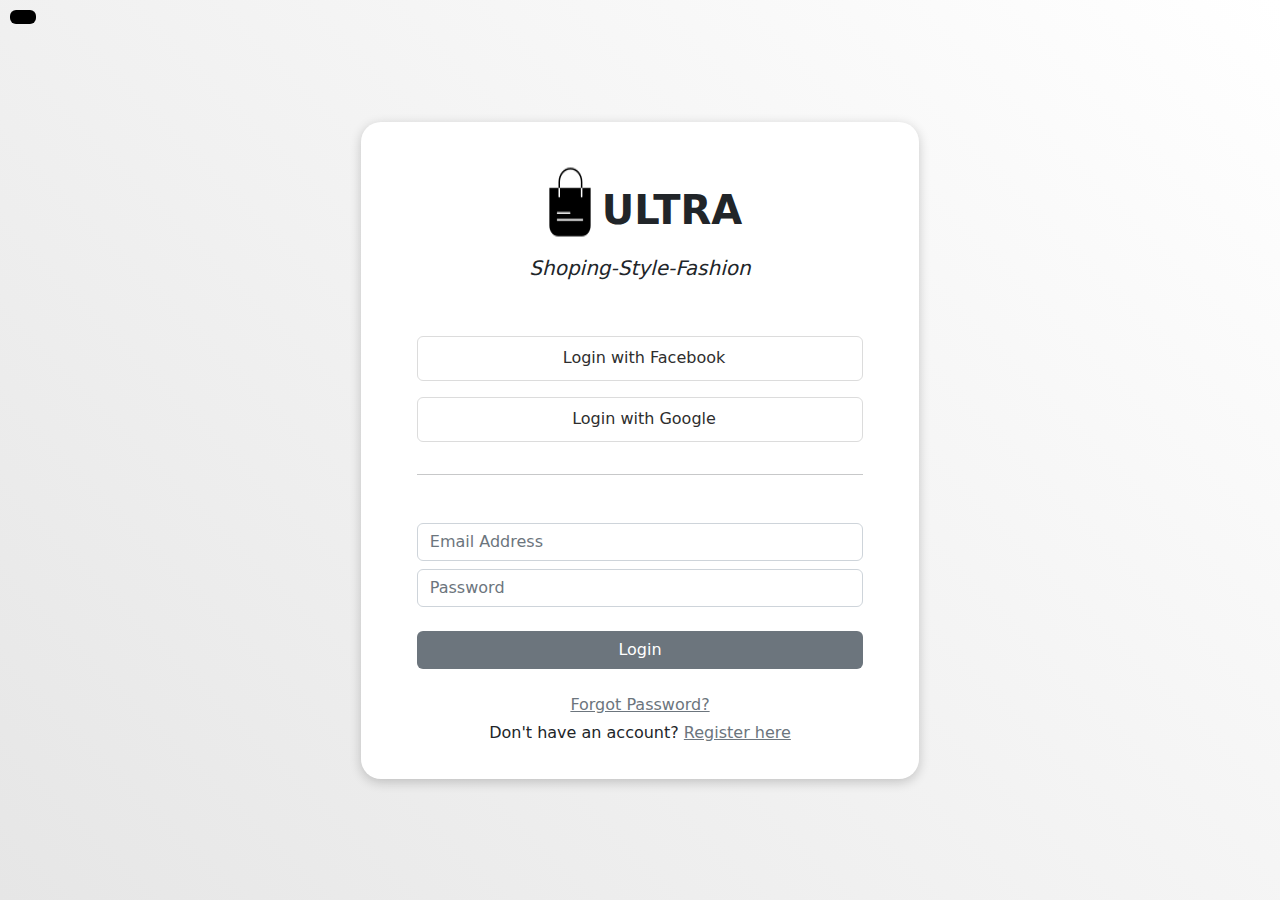
<file: login.html>
<!DOCTYPE html>
<html lang="en">
  <head>
    <!--Meta tags-->
    <meta charset="UTF-8" />
    <meta http-equiv="X-UA-Compatible" content="IE=edge" />
    <meta name="viewport" content="width=device-width, initial-scale=1.0" />

    <!--Boostrap CSS-->
    <link rel="stylesheet" href="css/bootstrap.min.css" />

    <!-- Custom CSS -->
    <link id="mainStyle" rel="stylesheet" href="auth.css" />

    <!-- Font awesome -->
    <link
      rel="stylesheet"
      href="https://cdnjs.cloudflare.com/ajax/libs/font-awesome/6.1.1/css/all.min.css"
      integrity="sha512-KfkfwYDsLkIlwQp6LFnl8zNdLGxu9YAA1QvwINks4PhcElQSvqcyVLLD9aMhXd13uQjoXtEKNosOWaZqXgel0g=="
      crossorigin="anonymous"
      referrerpolicy="no-referrer"
    />

    <title>Ultra Shopping Center</title>
  </head>
  <body>
    <div class="page-content d-flex align-items-center">
      <div class="container d-flex justify-content-center">
        <div class="col-12 col-sm-10 col-md-8 col-lg-7 col-xl-6 col-xxl-5">
          <div class="auth-card">
            <div class="p-3 mt-3 d-flex justify-content-center">
              <img src="images/shopping-bag-icon.png" alt="Site Icon" />
              <span id="brand-name" class="fw-bold fs-1 pt-3">ULTRA</span>
            </div>
            <h5 class="text-center fst-italic">Shoping-Style-Fashion</h5>
            <button class="btn mt-5 mb-3 service-btn">
              <i class="fab fa-facebook me-2"></i>
              Login with Facebook
            </button>
            <button class="btn mb-3 service-btn">
              <i class="fab fa-google me-2"></i>
              Login with Google
            </button>
            <hr />
            <form>
              <div class="mb-2 mt-5">
                <input
                  type="email"
                  class="form-control auth-input"
                  placeholder="Email Address"
                />
              </div>
              <div class="mb-3">
                <input
                  type="password"
                  class="form-control auth-input"
                  placeholder="Password"
                />
              </div>
              <button
                class="btn auth-btn mt-2 mb-4 bg-secondary w-100 text-white"
                type="submit"
              >
                Login
              </button>
            </form>
            <p class="text-center mb-1">
              <a href="index.html" class="text-muted">Forgot Password?</a>
            </p>
            <p class="text-center mb-4">
              Don't have an account?
              <a href="signup.html" class="text-muted">Register here</a>
            </p>
          </div>
        </div>
      </div>
    </div>

    <!-- Theme Change -->
    <button id="theme_button" class="btn btn-theme" onclick="onThemeChange()">
      <i id="theme_icon" class="fa fa-moon"></i>
    </button>

    <script>
      function onThemeChange() {
        let cssStylesheet = document.getElementById("mainStyle");
        let cssLength = cssStylesheet.href.length;
        let path = cssStylesheet.href.substring(cssLength - 9, cssLength);

        if (path === "/auth.css") {
          cssStylesheet.href = "auth_dark.css";
          document.getElementById("theme_icon").className = "fa fa-sun";
        } else {
          cssStylesheet.href = "auth.css";
          document.getElementById("theme_icon").className = "fa fa-moon";
        }
      }
    </script>

    <script
      src="https://cdn.jsdelivr.net/npm/bootstrap@5.2.0/dist/js/bootstrap.bundle.min.js"
      integrity="sha384-A3rJD856KowSb7dwlZdYEkO39Gagi7vIsF0jrRAoQmDKKtQBHUuLZ9AsSv4jD4Xa"
      crossorigin="anonymous"
    ></script>
  </body>
</html>
</file>
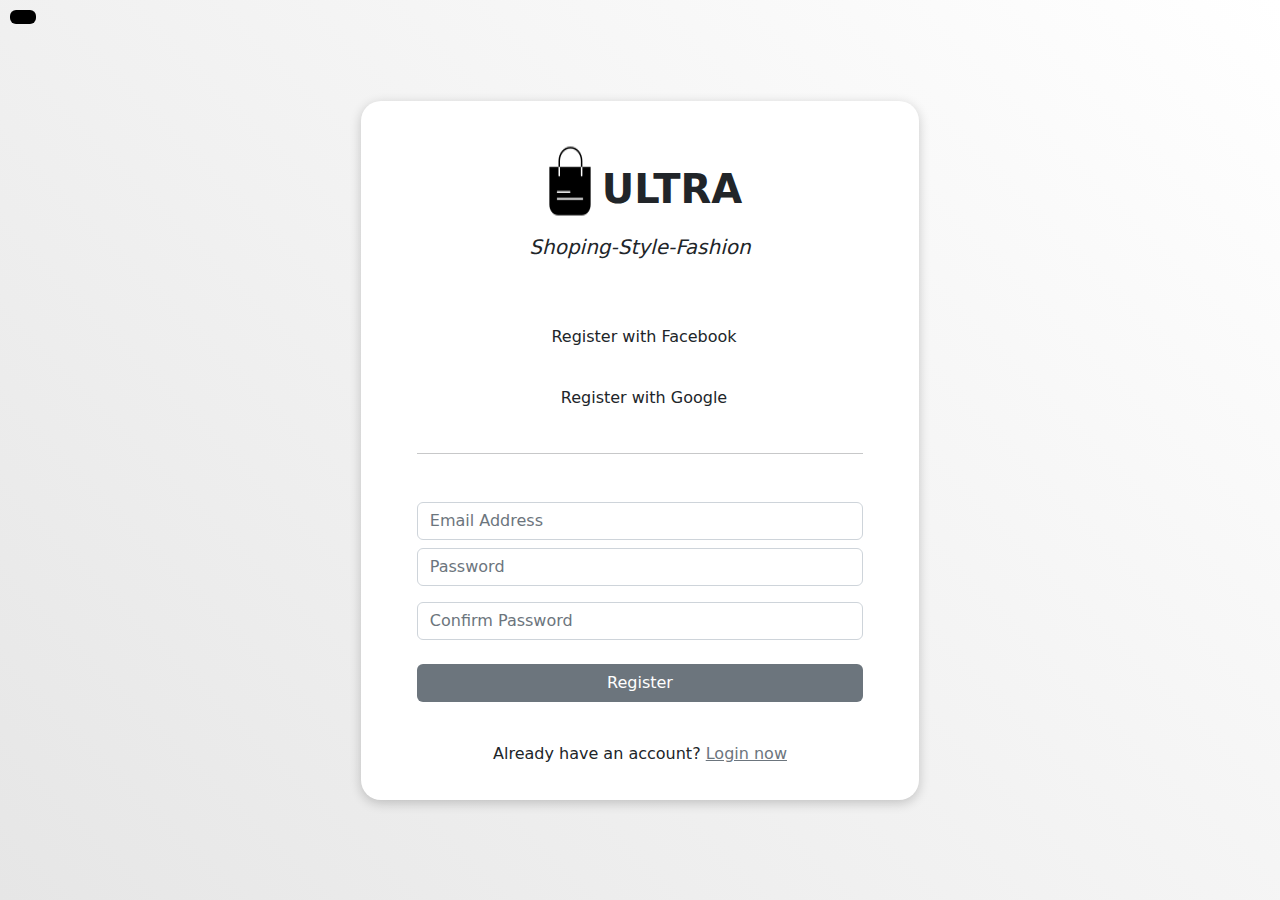
<file: Signup.html>
<html lang="en">
  <head>
    <!--Meta tags-->
    <meta charset="UTF-8" />
    <meta http-equiv="X-UA-Compatible" content="IE=edge" />
    <meta name="viewport" content="width=device-width, initial-scale=1.0" />
    <!-- Custom CSS -->
    <link id="mainStyle" rel="stylesheet" href="auth.css" />
    <!--Boostrap CSS-->
    <link rel="stylesheet" href="css/bootstrap.min.css" />
    <!-- Font awesome -->
    <link
      rel="stylesheet"
      href="https://cdnjs.cloudflare.com/ajax/libs/font-awesome/6.1.1/css/all.min.css"
      integrity="sha512-KfkfwYDsLkIlwQp6LFnl8zNdLGxu9YAA1QvwINks4PhcElQSvqcyVLLD9aMhXd13uQjoXtEKNosOWaZqXgel0g=="
      crossorigin="anonymous"
      referrerpolicy="no-referrer"
    />

    <title>Ultra Shopping Center</title>
  </head>
  <body>
    <div class="page-content d-flex align-items-center">
      <div class="container d-flex justify-content-center">
        <div class="col-12 col-sm-10 col-md-8 col-lg-7 col-xl-6 col-xxl-5">
          <div class="auth-card">
            <div class="p-3 mt-3 d-flex justify-content-center">
              <img src="images/shopping-bag-icon.png" alt="Site Icon" />
              <span id="brand-name" class="fw-bold fs-1 pt-3">ULTRA</span>
            </div>
            <h5 class="text-center fst-italic">Shoping-Style-Fashion</h5>
            <button class="btn mt-5 mb-3 service-btn">
              <i class="fab fa-facebook me-2"></i>
              Register with Facebook
            </button>
            <button class="btn mb-3 service-btn">
              <i class="fab fa-google me-2"></i>
              Register with Google
            </button>
            <hr />

            <form>
              <div class="mb-2 mt-5">
                <input
                  type="email"
                  class="form-control auth-input"
                  placeholder="Email Address"
                />
              </div>
              <div class="mb-3">
                <input
                  type="password"
                  class="form-control auth-input"
                  placeholder="Password"
                />
              </div>
              <div class="mb-3">
                <input
                  type="password"
                  class="form-control auth-input"
                  placeholder="Confirm Password"
                />
              </div>
              <button
                class="btn auth-btn mt-2 mb-4 bg-secondary w-100 text-white"
                type="submit"
              >
                Register
              </button>
            </form>

            <p class="text-center mb-4">
              Already have an account?
              <a href="login.html" class="text-muted">Login now</a>
            </p>
          </div>
        </div>
      </div>
    </div>

    <!-- Theme Change -->
    <button id="theme_button" class="btn btn-theme" onclick="onThemeChange()">
      <i id="theme_icon" class="fa fa-moon"></i>
    </button>

    <script>
      function onThemeChange() {
        let cssStylesheet = document.getElementById("mainStyle");
        let cssLength = cssStylesheet.href.length;
        let path = cssStylesheet.href.substring(cssLength - 9, cssLength);

        if (path === "/auth.css") {
          cssStylesheet.href = "auth_dark.css";
          document.getElementById("theme_icon").className = "fa fa-sun";
        } else {
          cssStylesheet.href = "auth.css";
          document.getElementById("theme_icon").className = "fa fa-moon";
        }
      }
    </script>

    <!-- Boostrap JS -->
    <script src="js/bootstrap.bundle.min.js"></script>
  </body>
</html>
</file>
<file: auth.css>
.page-content{
    width: 100%;
    min-height: 100vh;
    background: linear-gradient(45deg, rgb(230, 230, 230), white);
}
.auth-card{
    background-color: white;
    box-shadow: 0 3px 12px rgb(0 0 0 / 0.2);
    border-radius: 20px;
    padding: 10px 10%;
}
.service-btn{
    background-color: white;
    border: 1px solid rgb(220, 220, 220);
    color: rgb(46, 46, 46);
    height: 45px;
    box-shadow: none;
    width: 100%;
}
.btn-theme{
    background-color: black !important;
    color: white !important;
    box-shadow: none !important;
    position: absolute;
    top: 10px;
    left: 10px;
}
</file>
